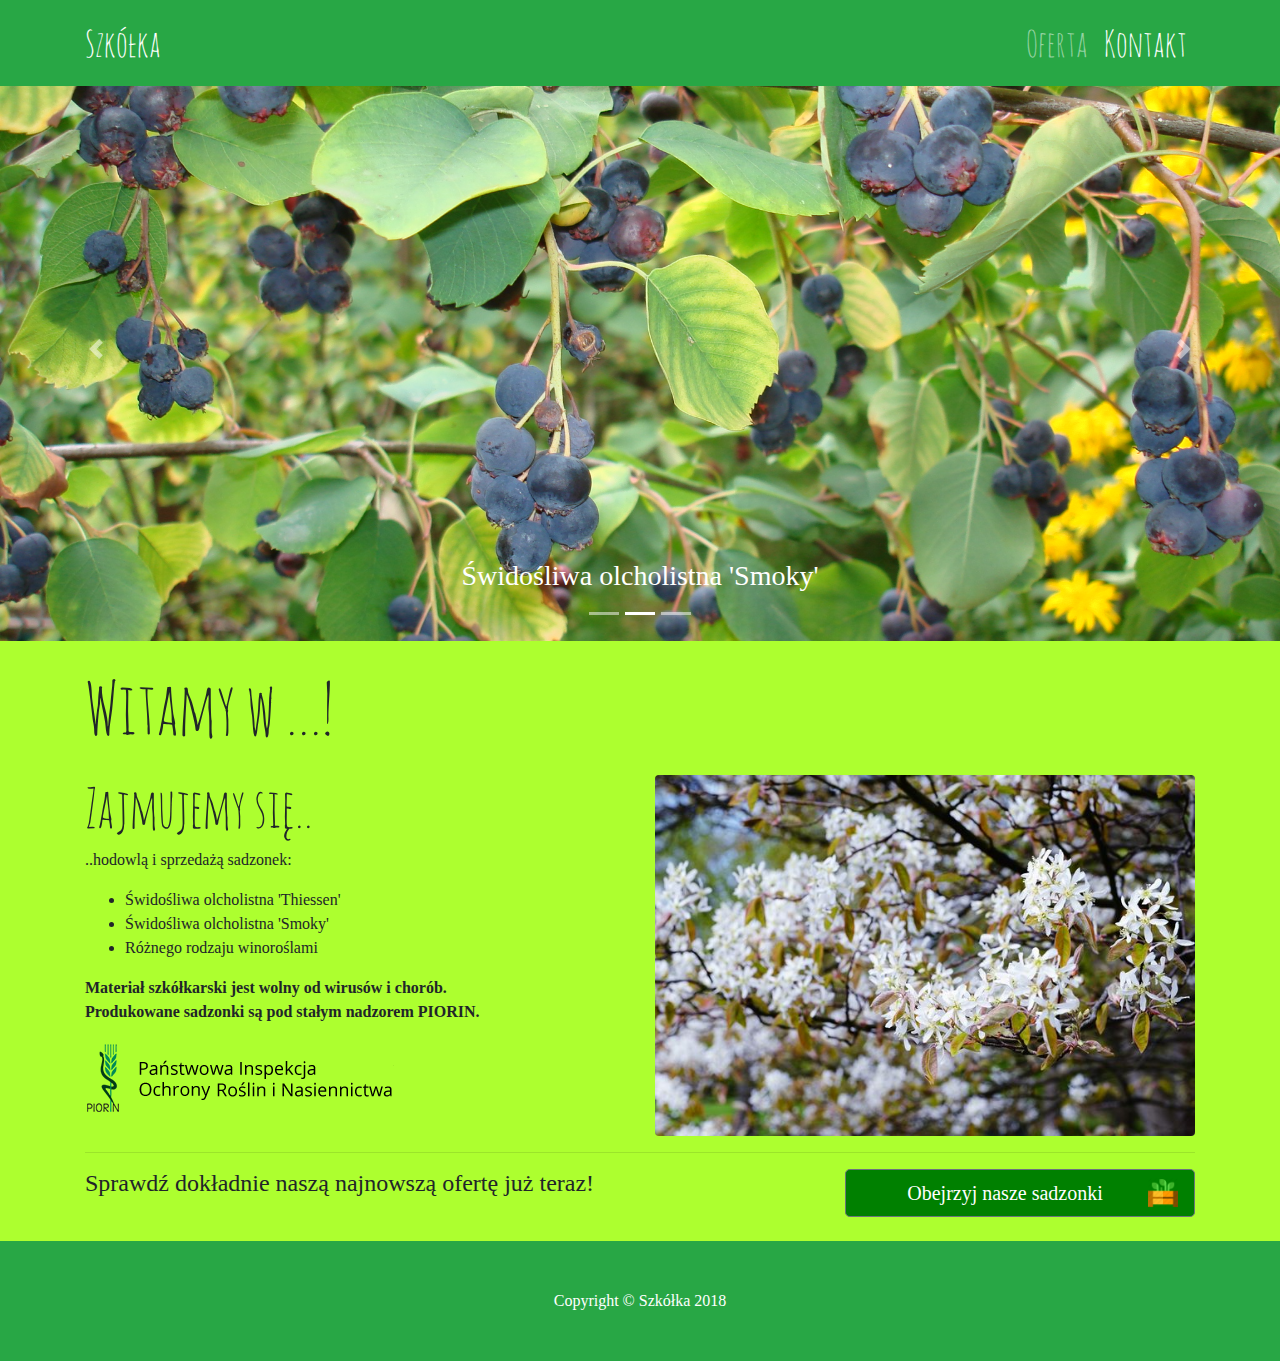
<file: public_html/index.html>
<!DOCTYPE html>
<html lang="pl">

  <head>

    <meta charset="utf-8">
    <meta name="viewport" content="width=device-width, initial-scale=1, shrink-to-fit=no">
    <meta name="description" content="">
    <meta name="author" content="">

    <title>Szkółka - Strona główna</title>

    <!-- Bootstrap core CSS -->
    <link rel="stylesheet" href="https://stackpath.bootstrapcdn.com/bootstrap/4.1.0/css/bootstrap.min.css">

    <!-- Moje pliki CSS -->
    <link href="css/modern-business.css" rel="stylesheet">

  </head>

  <body>


    <!-- Nawigacja -->
    <nav class="navbar fixed-top navbar-expand-lg navbar-dark bg-success fixed-top">
      <div class="container">
        <a class="navbar-brand" href="index.html">Szkółka</a>
        <button class="navbar-toggler navbar-toggler-right" type="button" data-toggle="collapse" data-target="#navbarResponsive" aria-controls="navbarResponsive" aria-expanded="false" aria-label="Toggle navigation">
          <span class="navbar-toggler-icon"></span>
        </button>
        <div class="collapse navbar-collapse" id="navbarResponsive">
          <ul class="navbar-nav ml-auto">
            <li class="nav-item">
              <a class="nav-link" href="services.html">Oferta</a>
            </li>
            <li class="nav-item active">
              <a class="nav-link" href="contact.html">Kontakt</a>
            </li>
          </ul>
        </div>
      </div>
    </nav>

    <div class="loader"></div>

    <header>
      <div id="carouselExampleIndicators" class="carousel slide" data-ride="carousel">
        <!-- Przewijanie karuzeli zdjęć -->
        <ol class="carousel-indicators">
          <li data-target="#carouselExampleIndicators" data-slide-to="0"></li>
          <li data-target="#carouselExampleIndicators" data-slide-to="1" class="active"></li>
          <li data-target="#carouselExampleIndicators" data-slide-to="2"></li>
        </ol>
        <div class="carousel-inner" role="listbox">

          <!-- Pierwszy slajd -->
               <div class="carousel-item" style="background-image: url('img/carousel-Thiessen.jpg')">
            <div class="carousel-caption d-none d-md-block">
              <h3>Świdośliwa olcholistna 'Thiessen'</h3>
            </div>
          </div>

          <!-- Drugi slajd -->
          <div class="carousel-item active" style="background-image: url('img/carousel-Smoky.jpg')">
            <div class="carousel-caption d-none d-md-block">
              <h3>Świdośliwa olcholistna 'Smoky'</h3>
            </div>
          </div>

          <!-- Trzeci slajd -->
          <div class="carousel-item" style="background-image: url('img/carousel-vine.jpg')">
            <div class="carousel-caption d-none d-md-block">
              <h3>Winorośla..</h3>
              <p>.. i wiele więcej!</p>
            </div>
          </div>
        </div>
        <a class="carousel-control-prev" href="#carouselExampleIndicators" data-slide="prev">
          <span class="carousel-control-prev-icon"></span>
          <span class="sr-only">Poprzedni</span>
        </a>
        <a class="carousel-control-next" href="#carouselExampleIndicators" data-slide="next">
          <span class="carousel-control-next-icon"></span>
          <span class="sr-only">Następny</span>
        </a>
      </div>
    </header>

    <!-- Zawartość strony -->
    <div class="container">

      <h1 class="my-4">Witamy w ...!</h1>

      <!-- Kolumna opisu -->
      <div class="row">
        <div class="col-lg-6">
          <h2>Zajmujemy się..</h2>
          <p>..hodowlą i sprzedażą sadzonek:</p>
          <ul>
            <li>Świdośliwa olcholistna 'Thiessen'</li>
            <li>Świdośliwa olcholistna 'Smoky'</li>
            <li>Różnego rodzaju winoroślami</li>
          </ul>
          <strong>Materiał szkółkarski jest wolny od wirusów i chorób.<br> Produkowane sadzonki są pod stałym nadzorem PIORIN.</strong>
          <img src="img/logoPIORIN.png" alt="PIORIN">
        </div>
        <div class="col-lg-6">
          <img class="img-fluid rounded" src="img/saskatoon-flowers.jpg" alt="Kwiat świdośliwy">
        </div>
      </div>
      <!-- /.row -->

      <hr>

      <!-- Odnośnik do kolejnej strony -->
      <div class="row mb-4">
        <div class="col-md-8">
          <h4>Sprawdź dokładnie naszą najnowszą ofertę już teraz!</h4>
        </div>
        <div class="col-md-4">
            <a class="btn btn-lg btn-secondary btn-block" href="services.html">Obejrzyj nasze sadzonki <img style="float: right" width=30 height=30 src="img/plants-icon.png" alt="Sadzonki"></a>
        </div>
      </div>

    </div>
    <!-- /.container -->

    <!-- Footer -->
    <footer class="py-5 bg-success">
      <div class="container">
        <p class="m-0 text-center text-white">Copyright &copy; Szkółka 2018</p>
      </div>
      <!-- /.container -->
    </footer>

    <!-- Bootstrap core JavaScript -->
    <script src="https://code.jquery.com/jquery-3.3.1.min.js"></script>
    <script src="https://stackpath.bootstrapcdn.com/bootstrap/4.1.0/js/bootstrap.min.js"></script>

    <!-- Mój skrypt-->
    <script src="js/main.js"></script>

  </body>

</html>
</file>
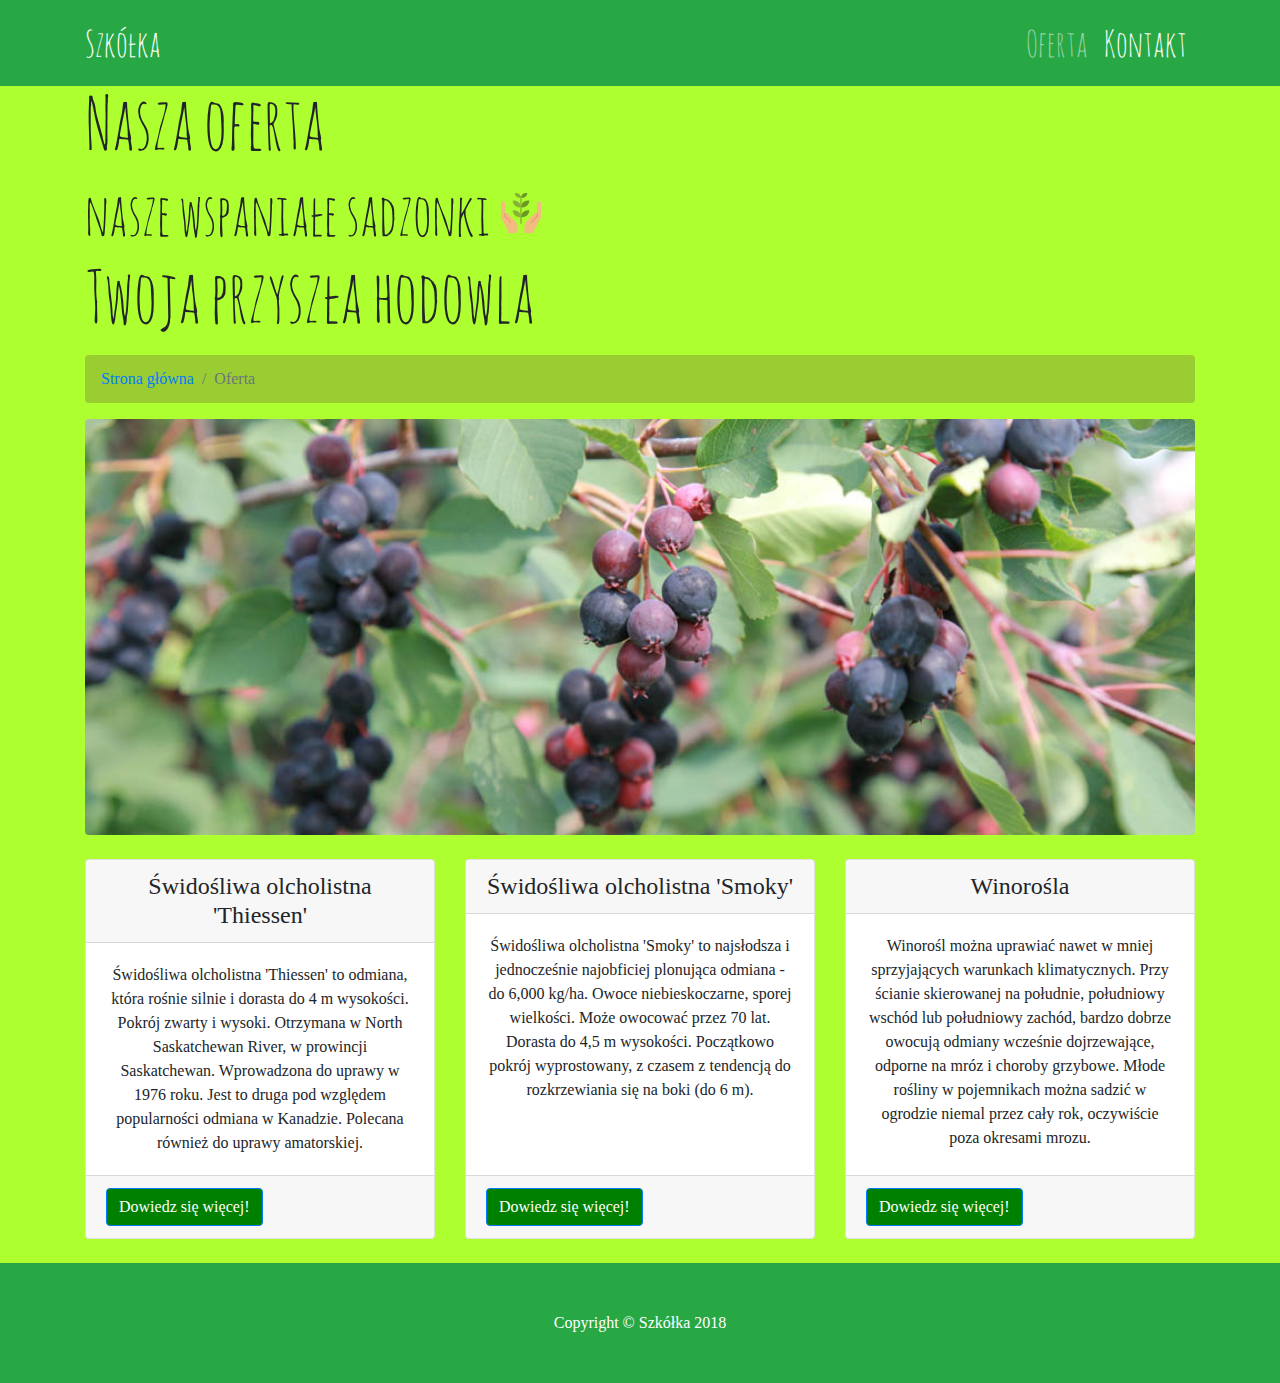
<file: public_html/services.html>
<!DOCTYPE html>
<html lang="pl">

    <head>

        <meta charset="utf-8">
        <meta name="viewport" content="width=device-width, initial-scale=1, shrink-to-fit=no">
        <meta name="description" content="">
        <meta name="author" content="">

        <title>Szkółka - Oferta</title>

        <!-- Bootstrap core CSS -->
        <link rel="stylesheet" href="https://stackpath.bootstrapcdn.com/bootstrap/4.1.0/css/bootstrap.min.css">

        <!-- Moje pliki CSS -->
        <link href="css/modern-business.css" rel="stylesheet">
        <link href="css/services.css" rel="stylesheet">

    </head>

    <body>

    <!-- Nawigacja -->
        <nav class="navbar fixed-top navbar-expand-lg navbar-dark bg-success fixed-top">
            <div class="container">
                <a class="navbar-brand" href="index.html">Szkółka</a>
                <button class="navbar-toggler navbar-toggler-right" type="button" data-toggle="collapse" data-target="#navbarResponsive" aria-controls="navbarResponsive" aria-expanded="false" aria-label="Toggle navigation">
                    <span class="navbar-toggler-icon"></span>
                </button>
                <div class="collapse navbar-collapse" id="navbarResponsive">
                    <ul class="navbar-nav ml-auto">
                        <li class="nav-item">
                            <a class="nav-link" href="services.html">Oferta</a>
                        </li>
                        <li class="nav-item active">
                            <a class="nav-link" href="contact.html">Kontakt</a>
                        </li>
                    </ul>
                </div>
            </div>
        </nav>

        <!-- Zawartość strony-->
        <div class="container">

            <div class="loader"></div>

            <!-- Nagłówek -->
            <h1 class="mt-4 mb-3">Nasza oferta
                <br> <small>nasze wspaniałe sadzonki</small>
                <img height="40" width="40" src="img/hands-icon.svg" alt="Ikona sadzonki">
                <br>Twoja przyszła hodowla

            </h1>

            <ol class="breadcrumb">
                <li class="breadcrumb-item">
                    <a href="index.html">Strona główna</a>
                </li>
                <li class="breadcrumb-item active">Oferta</li>
            </ol>

            <!-- Obrazek nagłówka -->
            <img class="img-fluid rounded mb-4" height="300" width="1200" src="img/saskatoon-fruits.jpg" alt="Owoce świdośliwy">

            <!-- Sekcja opisu -->
            <div class="row">
                <div class="col-lg-4 mb-4">
                    <div class="card h-100">
                        <h4 class="card-header text-center">Świdośliwa olcholistna 'Thiessen'</h4>
                        <div class="card-body">
                            <p class="card-text text-center">Świdośliwa olcholistna 'Thiessen' to odmiana, która rośnie silnie i dorasta do 4 m wysokości. Pokrój zwarty i wysoki. Otrzymana w North Saskatchewan River, w prowincji Saskatchewan. Wprowadzona do uprawy w 1976 roku. Jest to druga pod względem popularności odmiana w Kanadzie. Polecana również do uprawy amatorskiej.</p>
                        </div>
                        <div class="card-footer">
                            <button id="myBtnThiessen" class="btn btn-primary">Dowiedz się więcej!</button>
                        </div>
                    </div>
                </div>
                <div class="col-lg-4 mb-4">
                    <div class="card h-100">
                        <h4 class="card-header text-center">Świdośliwa olcholistna 'Smoky'</h4>
                        <div class="card-body">
                            <p class="card-text text-center">Świdośliwa olcholistna 'Smoky' to najsłodsza i jednocześnie najobficiej plonująca odmiana - do 6,000 kg/ha. Owoce niebieskoczarne, sporej wielkości. Może owocować przez 70 lat. Dorasta do 4,5 m wysokości. Początkowo pokrój wyprostowany, z czasem z tendencją do rozkrzewiania się na boki (do 6 m).</p>
                        </div>
                        <div class="card-footer">
                            <button id="myBtnSmoky" class="btn btn-primary">Dowiedz się więcej!</button>
                        </div>
                    </div>
                </div>
                <div class="col-lg-4 mb-4">
                    <div class="card h-100">
                        <h4 class="card-header text-center">Winorośla</h4>
                        <div class="card-body">
                            <p class="card-text text-center">Winorośl można uprawiać nawet w mniej sprzyjających warunkach klimatycznych. Przy ścianie skierowanej na południe, południowy wschód lub południowy zachód, bardzo dobrze owocują odmiany wcześnie dojrzewające, odporne na mróz i choroby grzybowe. Młode rośliny w pojemnikach można sadzić w ogrodzie niemal przez cały rok, oczywiście poza okresami mrozu.</p>
                        </div>
                        <div class="card-footer">
                            <button id="myBtnVine" class="btn btn-primary">Dowiedz się więcej!</button>
                        </div>
                    </div>
                </div>
            </div>
            <!-- /.row -->

        </div>
        <!-- /.container -->

        <!-- Modal -->
        <div id="myModalThies" class="modal">
            <!-- Modal zawartość -->
            <div class="modal-content">
                <span class="text-right close">&times;</span>
                <h2 class="text-center">Opis odmiany</h2>
                <p>
                    Świdośliwa olcholistna 'Thiessen' to odmiana, która <strong>rośnie silnie i dorasta do 4 m wysokości</strong>. Pokrój zwarty i wysoki. Otrzymana w North Saskatchewan River, w prowincji Saskatchewan. Wprowadzona do uprawy w 1976 roku. 
                    <br>
                    <strong>Jest to druga pod względem popularności odmiana w Kanadzie.</strong> Polecana również do uprawy amatorskiej.
                </p> 
                <h2 class="text-center">Owoce</h2>
                <p> 
                    <strong>Owoce 'Thiessen' są bardzo duże</strong> (średnica do 17 mm), niebieskoczarne, pokryte słabym nalotem. Smak słodki, kształt kulisty. Miąższ miękki i soczysty.
                    <br>
                    Wygląd owoców świdośliwy podobny jest do porzeczki czarnej lub aronii. <strong>W smaku przypominają nieco owoce borówki amerykańskiej, z delikatnym migdałowym posmakiem.</strong> Wyśmienite do jedzenia na surowo.
                    Owoce świdośliwy mają korzystny wpływ na zdrowie. Zawierają związki polifenolowe (w tym antocyjany), witaminy (C oraz B), sole mineralne (potas, żelazo, magnez, mangan, fosfor) oraz błonnik pokarmowy.
                </p>

                <h2 class="text-center">Termin dojrzewania owoców</h2>
                <p>
                    Świdośliwa <strong>'Thiessen' dojrzewa we wczesnym okresie - pod koniec czerwca</strong> (w warunkach Polski centralnej). Okres od kwitnienia do dojrzewania owoców jest krótszy niż u porzeczki czarnej i wynosi ok 45 dni. Nawet w pełni dojrzałe owoce są silnie związane z szypułkami i mocno osadzone w gronie (nie opadają przy silnym wietrze).
                </p>
            </div>
        </div>
        <div id="myModalSmoky" class="modal">
            <!-- Modal zawartość -->
            <div class="modal-content">
                <span class="text-right close">&times;</span>
                <h2 class="text-center">Opis odmiany</h2>
                <p>
                    Świdośliwa olcholistna   <strong>'Smoky' to najsłodsza i jednocześnie najobficiej plonująca odmiana - do 6,000 kg/ha.</strong> Owoce niebieskoczarne, sporej wielkości. Może owocować przez 70 lat. Dorasta do 4,5 m wysokości. Początkowo pokrój wyprostowany, z czasem z tendencją do rozkrzewiania się na boki (do 6 m). Otrzymana przez W. D. Albright w prowincji Alberta (dziko rosnąca odmiana została odnaleziona w dorzeczu rzeki Smoky - stąd wzięła się jej nazwa. W latach '90 stanowiła blisko 85% uprawy w Kanadzie.
                </p> 
                <h2 class="text-center">Owoce</h2>
                <p> 
                    <strong>Owoce 'Smoky' są sporej wielkości</strong> (średnica do 14 mm), niebieskoczarne, pokryte słabym nalotem; od 7 do 11 w luźnym gronie. Smak łagodny, bardzo słodki - jest to jak dotąd najsłodsza odmiana (o najwyższym stosunku cukrów do kwasów). Wygląd owoców świdośliwy podobny jest do porzeczki czarnej lub aronii.
                    <br>
                    <strong>W smaku przypominają nieco owoce borówki amerykańskiej, z delikatnym migdałowym posmakiem.</strong> Wyśmienite do jedzenia na surowo. Owoce świdośliwy mają korzystny wpływ na zdrowie. Zawierają związki polifenolowe (w tym antocyjany), witaminy (C oraz B), sole mineralne (potas, żelazo, magnez, mangan, fosfor) oraz błonnik pokarmowy.
                </p>

                <h2 class="text-center">Termin dojrzewania owoców</h2>
                <p>
                    Świdośliwa <strong>'Smoky' dojrzewa stosunkowo nierównomiernie.</strong> Polecana do uprawy towarowej z kombajnowym zbiorem owoców.
                    <br>
                    Okres od kwitnienia do dojrzewania owoców jest krótszy niż u porzeczki czarnej i wynosi ok 45 dni. Nawet w pełni dojrzałe owoce są silnie związane z szypułkami i mocno osadzone w gronie (nie opadają przy silnym wietrze).
                </p>
            </div>
        </div>
        <div id="myModalVine" class="modal">
            <!-- Modal zawartość -->
            <div class="modal-content">
                <span class="text-right close">&times;</span>
                     <h2 class="text-center">Opis odmiany</h2>
                <p>
               Winogrono jest owocem pochodzącym z winorośli właściwej. Winorośl właściwa z kolei jest rośliną z rodziny winoroślowatych, a jej naturalne miejsce występowania obejmowało początkowo tereny basenu Morza Śródziemnego. Obecnie roślina stała się tak rozpowszechniona, że można ją spotkać na każdym kontynencie.
                </p> 
                <h2 class="text-center">Owoce</h2>
                <p> 
                    Najbardziej znane i cenione są owoce. <strong>Stanowią kuliste, soczyste jagody, zwykle o średnicy 2 cm.</strong> W środku znajduje się do 4 nasion. Barwa owocu różni się w zależności od rodzaju rośliny. Owoc przybiera zwykle owalny lub gruszkowaty kształt.   </p>

                <h2 class="text-center">Termin dojrzewania owoców</h2>
                <p>
                    <strong>Roślina rośnie szybko i jest wieloletnia.</strong> Kwitnie na przełomie wiosny i lata, przy czym owoce pojawiają się końcem lata utrzymując się niekiedy nawet do zimy.   </p>
          
            </div>
        </div>


        <!-- Footer -->
        <footer class="py-5 bg-success">
            <div class="container">
        <p class="m-0 text-center text-white">Copyright &copy; Szkółka 2018</p>
            </div>
            <!-- /.container -->
        </footer>

        <!-- Bootstrap core JavaScript -->
        <script src="https://code.jquery.com/jquery-3.3.1.min.js"></script>
        <script src="https://stackpath.bootstrapcdn.com/bootstrap/4.1.0/js/bootstrap.min.js"></script>

        <!-- Modal JavaScript -->
        <script src="js/main.js"></script>
        <script src="js/services.js"></script>

    </body>

</html>
</file>
<file: public_html/css/modern-business.css>
/*
    Created on : 2018-06-01, 09:48:37
    Author     : Michał
*/

@font-face {
    font-family: 'calligraffitiregular';
    src: url('font/calligraffiti-webfont.woff2') format('woff2'),
        url('font/calligraffiti-webfont.woff') format('woff'),
        url('font/calligraffiti.ttf') format('truetype');
    font-weight: normal;
    font-style: normal;

}

@font-face {
    font-family: 'amatic';
    src: url('font/AmaticSC-Regular.ttf') format('truetype');
    font-weight: normal;
    font-style: normal;

}

.loader {
    position: fixed;
    left: 0px;
    top: 0px;
    width: 100%;
    height: 100%;
    z-index: 5;
    background: url(../img/loading.gif) center no-repeat #fff;
    background-color: greenyellow;
}

body {
    background-color: greenyellow;
    padding-top: 54px;
    font-family: Georgia, serif;
}

@media (min-width: 992px) {
    body {
        padding-top: 56px;
    }
}

.breadcrumb{
    background-color: yellowgreen;
}

.carousel-item {
    height: 65vh;
    min-height: 300px;
    background: no-repeat center center scroll;
    -webkit-background-size: cover;
    -moz-background-size: cover;
    -o-background-size: cover;
    background-size: cover;
}

.portfolio-item {
    margin-bottom: 30px;
}

abbr[title] {
    border-bottom: none !important;
    cursor: inherit !important;
    text-decoration: none !important;
}

.btn {
    background-color: green;
}

.jumbotron {
    background-color: yellowgreen;
}

iframe {
    width: 100%;
    height: 400px;    
}

abbr
img {
    height: 30px;
    width: 30px;
}

abbr[title]
.phone-icon {
    float: left;
    margin-right: 5px;
}

nav {
    font-size: 4vh;
    font-family: amatic, Georgia, serif;
}

nav .navbar-brand {
    font-size: 4vh;
}

h1 {
    font-size: 8vh;
    font-family: amatic, Georgia, serif;
}

h2 {
    font-size: 6vh;
    font-family: amatic, Georgia, serif;
}
</file>
<file: public_html/css/services.css>
/*
    Created on : 2018-06-01, 09:48:37
    Author     : Michał
*/


/* Modal (background) */
.modal {
    display: none; /* Domyślnie ukryty */
    position: fixed; /* W jednym miejscu */
    z-index: 1; /* Ponad innymi */
    padding-top: 100px; /* Lokacja okna*/
    left: 0;
    top: 0;
    width: 100%;
    height: 100%;
    overflow: auto; /* włącz scrollowanie jeżeli trzeba */
    background-color: rgb(0,0,0);
    background-color: rgba(0,0,0,0.4);
}

/* Modal zawartość */
.modal-content {
    background-color: #fefefe;
    margin: auto;
    padding: 20px;
    border: 1px solid #888;
    width: 80%;
}

/* Przycisk zamknięcia modalu */
.close {
    color: #aaaaaa;
    float: right;
    font-size: 28px;
    font-weight: bold;
}

.close:hover,
.close:focus {
    color: #000;
    text-decoration: none;
    cursor: pointer;
}

h2 {
    font-family: 'calligraffitiregular', serif;
}

h1 {
    font-size: 8vh;
    font-family: amatic, serif;
}
</file>
